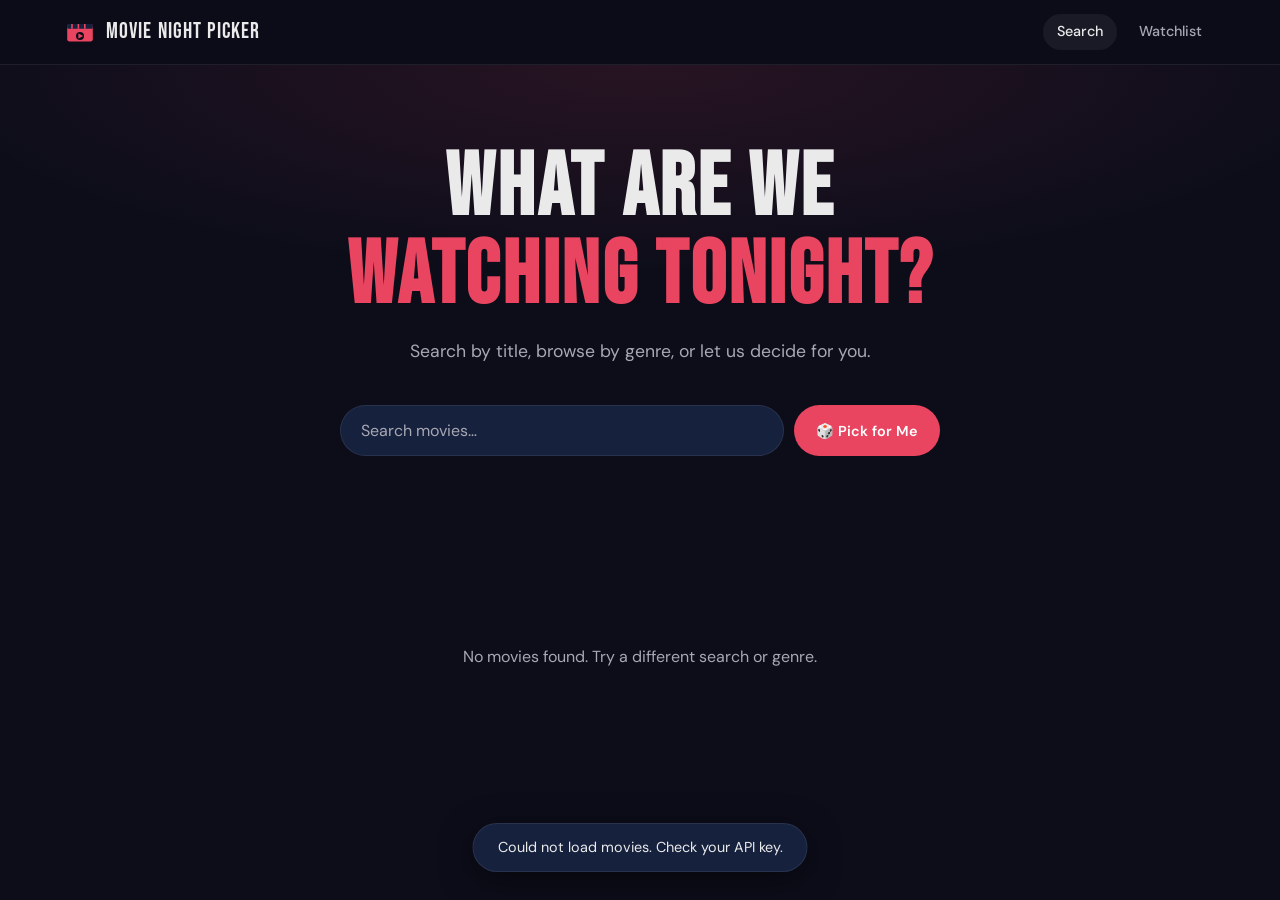
<file: index.html>
<!DOCTYPE html>
<html lang="en">
<head>
  <meta charset="UTF-8" />
  <meta name="viewport" content="width=device-width, initial-scale=1.0" />
  <title>Movie Night Picker</title>
  <link rel="preconnect" href="https://fonts.googleapis.com" />
  <link rel="preconnect" href="https://fonts.gstatic.com" crossorigin />
  <link href="https://fonts.googleapis.com/css2?family=Bebas+Neue&family=DM+Sans:wght@400;500;600&display=swap" rel="stylesheet" />
  <link rel="stylesheet" href="src/css/style.css" />
  <link rel="stylesheet" href="src/css/animations.css" />
</head>
<body>
  <header class="site-header">
    <div class="header-inner">
      <a href="index.html" class="logo">
        <svg class="logo-icon" viewBox="0 0 40 40" fill="none" xmlns="http://www.w3.org/2000/svg">
          <rect x="4" y="10" width="32" height="22" rx="3" fill="var(--accent)"/>
          <rect x="4" y="10" width="32" height="6" rx="2" fill="var(--navy-light)"/>
          <line x1="10" y1="10" x2="10" y2="16" stroke="var(--accent)" stroke-width="2"/>
          <line x1="18" y1="10" x2="18" y2="16" stroke="var(--accent)" stroke-width="2"/>
          <line x1="26" y1="10" x2="26" y2="16" stroke="var(--accent)" stroke-width="2"/>
          <circle cx="20" cy="25" r="5" fill="var(--bg)"/>
          <polygon points="18,22 18,28 24,25" fill="var(--accent)"/>
        </svg>
        <span>Movie Night Picker</span>
      </a>
      <nav class="site-nav">
        <a href="index.html" class="nav-link active">Search</a>
        <a href="watchlist.html" class="nav-link">
          Watchlist
          <span class="watchlist-count" id="nav-watchlist-count">0</span>
        </a>
      </nav>
    </div>
  </header>

  <main>
    <section class="hero">
      <div class="hero-inner">
        <h1 class="hero-title">What are we<br/><em>watching tonight?</em></h1>
        <p class="hero-sub">Search by title, browse by genre, or let us decide for you.</p>

        <div class="search-bar-wrap">
          <input
            type="text"
            id="search-input"
            class="search-input"
            placeholder="Search movies…"
            autocomplete="off"
          />
          <button class="btn-pick" id="pick-btn" title="Pick a random movie for me">
            🎲 Pick for Me
          </button>
        </div>

        <div class="search-history" id="search-history"></div>

        <div class="genre-row" id="genre-row">
          <!-- Genre chips populated by JS -->
        </div>
      </div>
    </section>

    <section class="results-section" id="results-section" hidden>
      <div class="results-header">
        <h2 id="results-heading">Results</h2>
        <span id="results-count" class="results-count"></span>
      </div>
      <div class="results-grid" id="results-grid">
        <!-- Movie cards injected by JS -->
      </div>
      <div class="load-more-wrap" id="load-more-wrap" hidden>
        <button class="btn-secondary" id="load-more-btn">Load more</button>
      </div>
    </section>

    <div class="empty-state" id="empty-state" hidden>
      <p>No movies found. Try a different search or genre.</p>
    </div>
  </main>

  <div class="toast" id="toast"></div>

  <script type="module" src="src/js/main.js"></script>
</body>
</html>
</file>
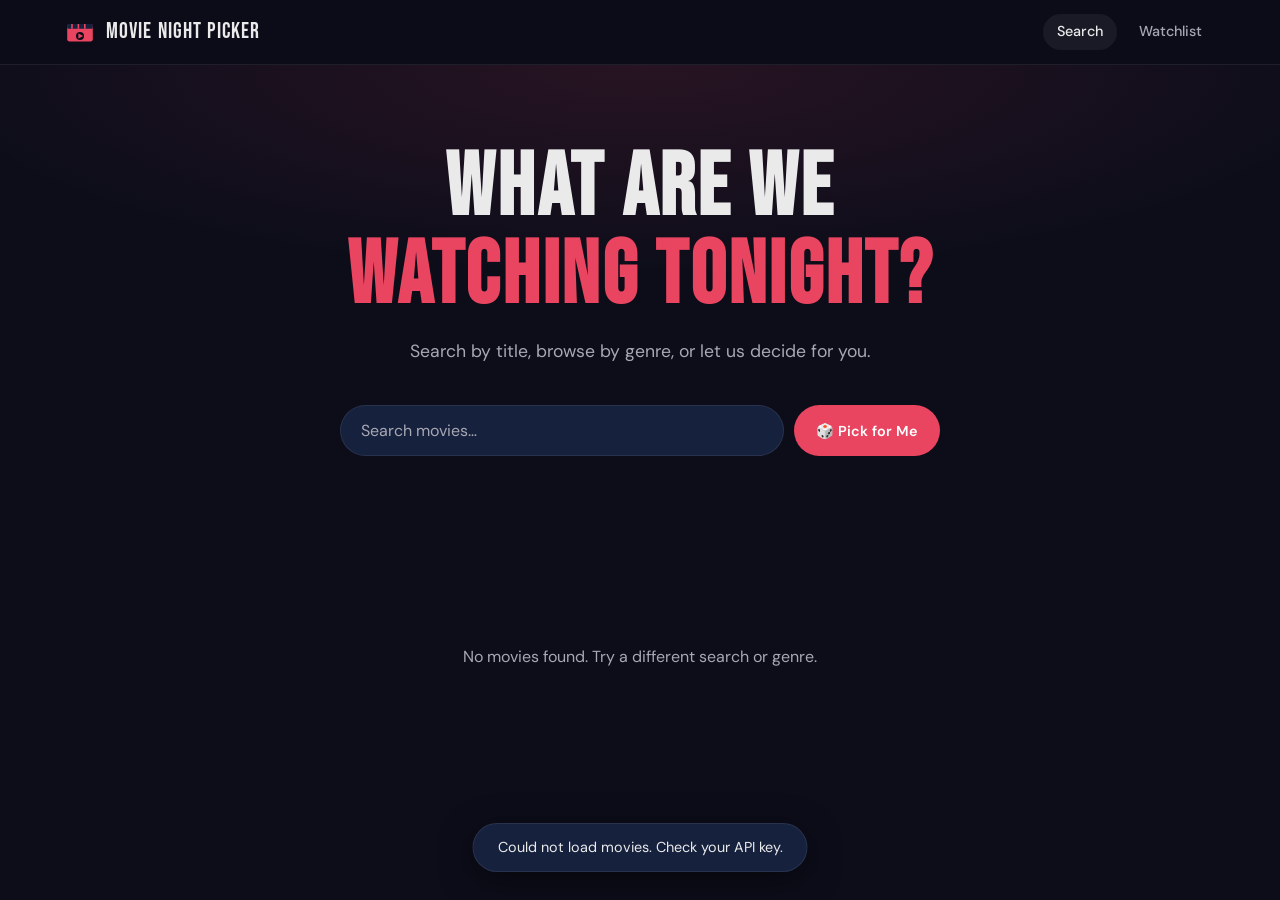
<file: detail.html>
<!DOCTYPE html>
<html lang="en">
<head>
  <meta charset="UTF-8" />
  <meta name="viewport" content="width=device-width, initial-scale=1.0" />
  <title>Movie Detail – Movie Night Picker</title>
  <link rel="preconnect" href="https://fonts.googleapis.com" />
  <link rel="preconnect" href="https://fonts.gstatic.com" crossorigin />
  <link href="https://fonts.googleapis.com/css2?family=Bebas+Neue&family=DM+Sans:wght@400;500;600&display=swap" rel="stylesheet" />
  <link rel="stylesheet" href="src/css/style.css" />
  <link rel="stylesheet" href="src/css/animations.css" />
</head>
<body>
  <header class="site-header">
    <div class="header-inner">
      <a href="index.html" class="logo">
        <svg class="logo-icon" viewBox="0 0 40 40" fill="none" xmlns="http://www.w3.org/2000/svg">
          <rect x="4" y="10" width="32" height="22" rx="3" fill="var(--accent)"/>
          <rect x="4" y="10" width="32" height="6" rx="2" fill="var(--navy-light)"/>
          <line x1="10" y1="10" x2="10" y2="16" stroke="var(--accent)" stroke-width="2"/>
          <line x1="18" y1="10" x2="18" y2="16" stroke="var(--accent)" stroke-width="2"/>
          <line x1="26" y1="10" x2="26" y2="16" stroke="var(--accent)" stroke-width="2"/>
          <circle cx="20" cy="25" r="5" fill="var(--bg)"/>
          <polygon points="18,22 18,28 24,25" fill="var(--accent)"/>
        </svg>
        <span>Movie Night Picker</span>
      </a>
      <nav class="site-nav">
        <a href="index.html" class="nav-link">Search</a>
        <a href="watchlist.html" class="nav-link">
          Watchlist
          <span class="watchlist-count" id="nav-watchlist-count">0</span>
        </a>
      </nav>
    </div>
  </header>

  <main>
    <a href="index.html" class="back-link">← Back to Search</a>

    <div class="detail-loading" id="detail-loading">
      <div class="spinner"></div>
    </div>

    <article class="detail-wrap" id="detail-wrap" hidden>
      <div class="detail-backdrop" id="detail-backdrop"></div>

      <div class="detail-content">
        <div class="detail-poster-col">
          <img id="detail-poster" class="detail-poster" src="" alt="" />
          <button class="btn-watchlist" id="detail-watchlist-btn">+ Add to Watchlist</button>
        </div>

        <div class="detail-info-col">
          <div class="detail-meta">
            <span class="detail-year" id="detail-year"></span>
            <span class="detail-runtime" id="detail-runtime"></span>
            <span class="rating-badge" id="detail-rating"></span>
          </div>

          <h1 class="detail-title" id="detail-title"></h1>

          <div class="detail-genres" id="detail-genres"></div>

          <p class="detail-overview" id="detail-overview"></p>

          <div class="detail-cast">
            <h3>Cast</h3>
            <div class="cast-list" id="cast-list"></div>
          </div>
        </div>
      </div>

      <div class="trailer-section" id="trailer-section" hidden>
        <h2 class="trailer-heading">Trailer</h2>
        <div class="trailer-wrap">
          <iframe
            id="trailer-iframe"
            src=""
            title="Movie Trailer"
            frameborder="0"
            allow="accelerometer; autoplay; clipboard-write; encrypted-media; gyroscope; picture-in-picture"
            allowfullscreen
          ></iframe>
        </div>
      </div>
    </article>
  </main>

  <script type="module" src="src/js/detail.js"></script>
</body>
</html>
</file>
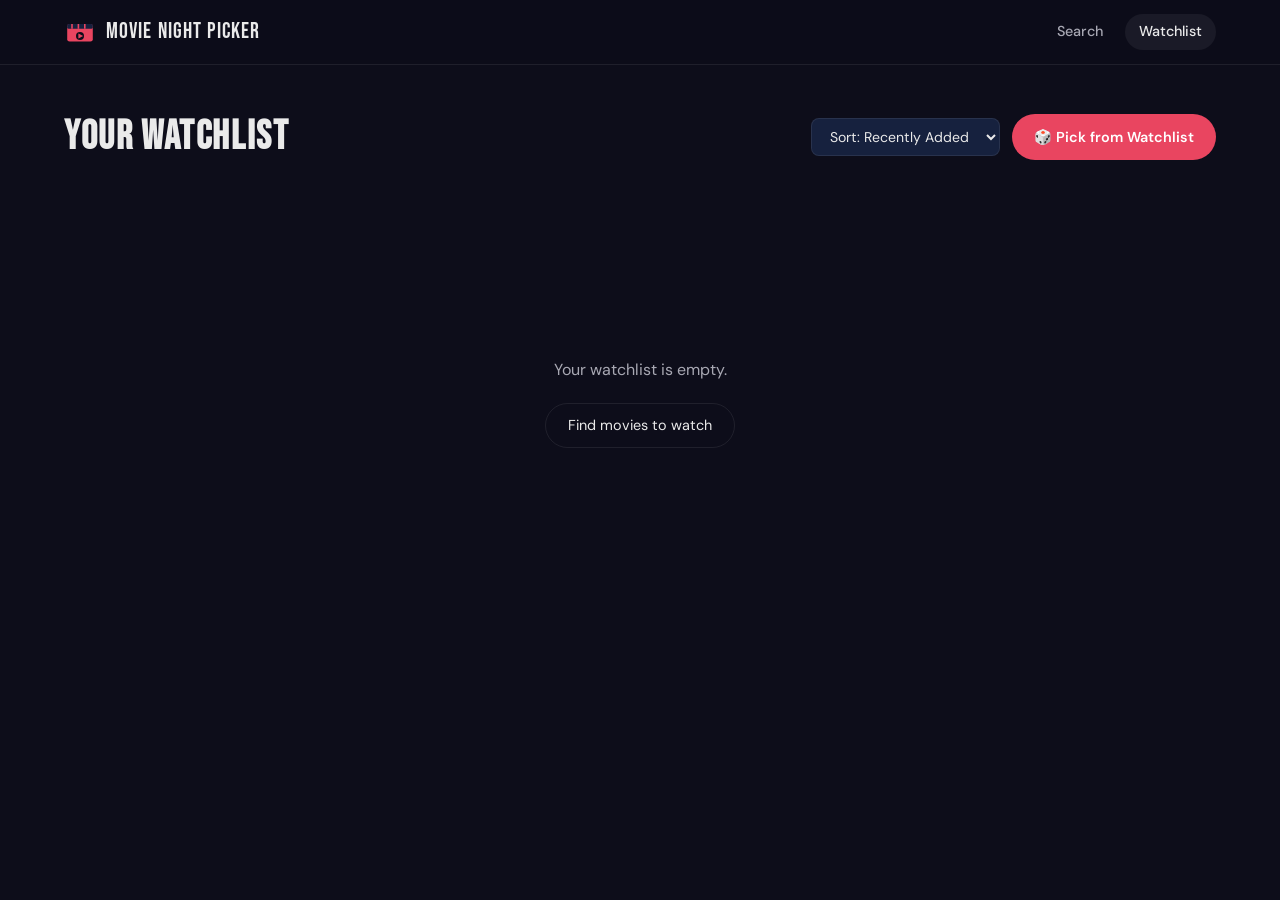
<file: watchlist.html>
<!DOCTYPE html>
<html lang="en">
<head>
  <meta charset="UTF-8" />
  <meta name="viewport" content="width=device-width, initial-scale=1.0" />
  <title>Watchlist – Movie Night Picker</title>
  <link rel="preconnect" href="https://fonts.googleapis.com" />
  <link rel="preconnect" href="https://fonts.gstatic.com" crossorigin />
  <link href="https://fonts.googleapis.com/css2?family=Bebas+Neue&family=DM+Sans:wght@400;500;600&display=swap" rel="stylesheet" />
  <link rel="stylesheet" href="src/css/style.css" />
  <link rel="stylesheet" href="src/css/animations.css" />
</head>
<body>
  <header class="site-header">
    <div class="header-inner">
      <a href="index.html" class="logo">
        <svg class="logo-icon" viewBox="0 0 40 40" fill="none" xmlns="http://www.w3.org/2000/svg">
          <rect x="4" y="10" width="32" height="22" rx="3" fill="var(--accent)"/>
          <rect x="4" y="10" width="32" height="6" rx="2" fill="var(--navy-light)"/>
          <line x1="10" y1="10" x2="10" y2="16" stroke="var(--accent)" stroke-width="2"/>
          <line x1="18" y1="10" x2="18" y2="16" stroke="var(--accent)" stroke-width="2"/>
          <line x1="26" y1="10" x2="26" y2="16" stroke="var(--accent)" stroke-width="2"/>
          <circle cx="20" cy="25" r="5" fill="var(--bg)"/>
          <polygon points="18,22 18,28 24,25" fill="var(--accent)"/>
        </svg>
        <span>Movie Night Picker</span>
      </a>
      <nav class="site-nav">
        <a href="index.html" class="nav-link">Search</a>
        <a href="watchlist.html" class="nav-link active">
          Watchlist
          <span class="watchlist-count" id="nav-watchlist-count">0</span>
        </a>
      </nav>
    </div>
  </header>

  <main>
    <div class="page-header">
      <h1 class="page-title">Your Watchlist</h1>
      <div class="watchlist-controls" id="watchlist-controls">
        <select class="sort-select" id="watchlist-sort">
          <option value="added">Sort: Recently Added</option>
          <option value="rating">Sort: Rating</option>
          <option value="title">Sort: Title</option>
        </select>
        <button class="btn-pick" id="watchlist-pick-btn">🎲 Pick from Watchlist</button>
      </div>
    </div>

    <div class="results-grid" id="watchlist-grid">
      <!-- Cards injected by JS -->
    </div>

    <div class="empty-state" id="watchlist-empty" hidden>
      <p>Your watchlist is empty.</p>
      <a href="index.html" class="btn-secondary">Find movies to watch</a>
    </div>
  </main>

  <div class="toast" id="toast"></div>

  <script type="module" src="src/js/watchlist-page.js"></script>
</body>
</html>
</file>
<file: src/css/style.css>
/* ============================================================
   Movie Night Picker — style.css
   Cinematic dark theme: deep navy + red accent
   ============================================================ */

/* ── Variables ──────────────────────────────────────────── */
:root {
  --bg:          #0d0d1a;
  --navy:        #1A1A2E;
  --navy-light:  #16213E;
  --accent:      #E94560;
  --accent-dark: #c73652;
  --text:        #EAEAEA;
  --muted:       #A8A8B3;
  --card-bg:     #1e1e35;
  --border:      rgba(255,255,255,0.08);
  --radius:      12px;
  --shadow:      0 8px 32px rgba(0,0,0,0.5);
  --font-display: 'Bebas Neue', sans-serif;
  --font-body:    'DM Sans', sans-serif;
}

/* ── Reset ──────────────────────────────────────────────── */
*, *::before, *::after { box-sizing: border-box; margin: 0; padding: 0; }
html { scroll-behavior: smooth; }

body {
  background: var(--bg);
  color: var(--text);
  font-family: var(--font-body);
  font-size: 16px;
  line-height: 1.6;
  min-height: 100vh;
}

img { display: block; max-width: 100%; }
a { color: inherit; text-decoration: none; }
button { cursor: pointer; font-family: var(--font-body); border: none; background: none; }

/* ── Header ─────────────────────────────────────────────── */
.site-header {
  position: sticky;
  top: 0;
  z-index: 100;
  background: rgba(13,13,26,0.9);
  backdrop-filter: blur(12px);
  border-bottom: 1px solid var(--border);
}

.header-inner {
  max-width: 1200px;
  margin: 0 auto;
  padding: 0 24px;
  height: 64px;
  display: flex;
  align-items: center;
  justify-content: space-between;
}

.logo {
  display: flex;
  align-items: center;
  gap: 10px;
  font-family: var(--font-display);
  font-size: 1.4rem;
  letter-spacing: 0.05em;
  color: var(--text);
  transition: opacity 0.2s;
}
.logo:hover { opacity: 0.8; }
.logo-icon { width: 32px; height: 32px; flex-shrink: 0; }

.site-nav { display: flex; align-items: center; gap: 8px; }

.nav-link {
  display: flex;
  align-items: center;
  gap: 6px;
  padding: 6px 14px;
  border-radius: 20px;
  font-size: 0.9rem;
  font-weight: 500;
  color: var(--muted);
  transition: color 0.2s, background 0.2s;
}
.nav-link:hover, .nav-link.active {
  color: var(--text);
  background: rgba(255,255,255,0.06);
}

.watchlist-count {
  background: var(--accent);
  color: #fff;
  font-size: 0.7rem;
  font-weight: 600;
  min-width: 18px;
  height: 18px;
  border-radius: 9px;
  display: inline-flex;
  align-items: center;
  justify-content: center;
  padding: 0 5px;
}
.watchlist-count[data-count="0"] { display: none; }

/* ── Hero ───────────────────────────────────────────────── */
.hero {
  padding: 80px 24px 48px;
  text-align: center;
  background: radial-gradient(ellipse 80% 60% at 50% 0%, rgba(233,69,96,0.12) 0%, transparent 70%);
}

.hero-inner { max-width: 700px; margin: 0 auto; }

.hero-title {
  font-family: var(--font-display);
  font-size: clamp(3rem, 8vw, 5.5rem);
  line-height: 1;
  letter-spacing: 0.03em;
  margin-bottom: 16px;
}
.hero-title em {
  font-style: normal;
  color: var(--accent);
}

.hero-sub {
  color: var(--muted);
  font-size: 1.1rem;
  margin-bottom: 40px;
}

/* ── Search Bar ─────────────────────────────────────────── */
.search-bar-wrap {
  display: flex;
  gap: 10px;
  max-width: 600px;
  margin: 0 auto 20px;
}

.search-input {
  flex: 1;
  background: var(--navy-light);
  border: 1px solid var(--border);
  color: var(--text);
  font-family: var(--font-body);
  font-size: 1rem;
  padding: 14px 20px;
  border-radius: 50px;
  outline: none;
  transition: border-color 0.2s, box-shadow 0.2s;
}
.search-input::placeholder { color: var(--muted); }
.search-input:focus {
  border-color: var(--accent);
  box-shadow: 0 0 0 3px rgba(233,69,96,0.15);
}

/* ── Buttons ────────────────────────────────────────────── */
.btn-pick {
  background: var(--accent);
  color: #fff;
  font-size: 0.9rem;
  font-weight: 600;
  padding: 14px 22px;
  border-radius: 50px;
  white-space: nowrap;
  transition: background 0.2s, transform 0.15s;
}
.btn-pick:hover { background: var(--accent-dark); transform: translateY(-1px); }
.btn-pick:active { transform: translateY(0); }

.btn-secondary {
  background: transparent;
  border: 1px solid var(--border);
  color: var(--text);
  font-size: 0.9rem;
  padding: 10px 22px;
  border-radius: 50px;
  transition: background 0.2s, border-color 0.2s;
}
.btn-secondary:hover {
  background: rgba(255,255,255,0.05);
  border-color: rgba(255,255,255,0.2);
}

/* ── Search History ─────────────────────────────────────── */
.search-history {
  display: flex;
  flex-wrap: wrap;
  gap: 8px;
  justify-content: center;
  min-height: 28px;
  margin-bottom: 12px;
}

.history-chip {
  background: rgba(255,255,255,0.05);
  border: 1px solid var(--border);
  color: var(--muted);
  font-size: 0.8rem;
  padding: 4px 12px;
  border-radius: 20px;
  cursor: pointer;
  transition: background 0.15s, color 0.15s;
}
.history-chip:hover { background: rgba(255,255,255,0.1); color: var(--text); }

/* ── Genre Row ──────────────────────────────────────────── */
.genre-row {
  display: flex;
  flex-wrap: wrap;
  gap: 8px;
  justify-content: center;
  max-width: 720px;
  margin: 0 auto;
}

.genre-chip {
  background: var(--navy-light);
  border: 1px solid var(--border);
  color: var(--muted);
  font-size: 0.82rem;
  padding: 6px 16px;
  border-radius: 20px;
  cursor: pointer;
  transition: background 0.2s, color 0.2s, border-color 0.2s;
}
.genre-chip:hover { color: var(--text); border-color: rgba(255,255,255,0.2); }
.genre-chip.active {
  background: var(--accent);
  border-color: var(--accent);
  color: #fff;
}

/* ── Results Section ────────────────────────────────────── */
.results-section {
  max-width: 1200px;
  margin: 0 auto;
  padding: 40px 24px 80px;
}

.results-header {
  display: flex;
  align-items: baseline;
  gap: 12px;
  margin-bottom: 28px;
}

.results-header h2 {
  font-family: var(--font-display);
  font-size: 1.8rem;
  letter-spacing: 0.04em;
}

.results-count {
  color: var(--muted);
  font-size: 0.9rem;
}

.results-grid {
  display: grid;
  grid-template-columns: repeat(auto-fill, minmax(160px, 1fr));
  gap: 20px;
}

/* ── Movie Card ─────────────────────────────────────────── */
.movie-card {
  background: var(--card-bg);
  border-radius: var(--radius);
  overflow: hidden;
  cursor: pointer;
  border: 1px solid var(--border);
  transition: transform 0.25s cubic-bezier(0.34,1.56,0.64,1), box-shadow 0.25s;
  position: relative;
}
.movie-card:hover {
  transform: translateY(-6px) scale(1.02);
  box-shadow: var(--shadow);
}

.card-poster-wrap {
  position: relative;
  aspect-ratio: 2/3;
  background: var(--navy-light);
  overflow: hidden;
}

.card-poster {
  width: 100%;
  height: 100%;
  object-fit: cover;
  transition: transform 0.4s ease;
}
.movie-card:hover .card-poster { transform: scale(1.06); }

.card-no-poster {
  width: 100%;
  height: 100%;
  display: flex;
  align-items: center;
  justify-content: center;
  color: var(--muted);
  font-size: 2.5rem;
}

.rating-badge {
  position: absolute;
  top: 8px;
  right: 8px;
  background: rgba(13,13,26,0.85);
  border: 1px solid rgba(233,69,96,0.4);
  color: var(--accent);
  font-size: 0.75rem;
  font-weight: 700;
  padding: 3px 7px;
  border-radius: 6px;
  backdrop-filter: blur(4px);
}

.card-add-btn {
  position: absolute;
  bottom: 8px;
  right: 8px;
  background: rgba(233,69,96,0.9);
  color: #fff;
  font-size: 1rem;
  width: 30px;
  height: 30px;
  border-radius: 50%;
  display: flex;
  align-items: center;
  justify-content: center;
  opacity: 0;
  transform: scale(0.8);
  transition: opacity 0.2s, transform 0.2s;
}
.movie-card:hover .card-add-btn { opacity: 1; transform: scale(1); }
.card-add-btn.in-watchlist { background: rgba(255,255,255,0.2); }

.card-body {
  padding: 10px 12px 12px;
}

.card-title {
  font-size: 0.88rem;
  font-weight: 600;
  line-height: 1.3;
  display: -webkit-box;
  -webkit-line-clamp: 2;
  -webkit-box-orient: vertical;
  overflow: hidden;
  margin-bottom: 4px;
}

.card-year {
  color: var(--muted);
  font-size: 0.78rem;
}

/* ── Load More ──────────────────────────────────────────── */
.load-more-wrap {
  display: flex;
  justify-content: center;
  margin-top: 40px;
}

/* ── Empty State ────────────────────────────────────────── */
.empty-state {
  text-align: center;
  padding: 80px 24px;
  color: var(--muted);
  display: flex;
  flex-direction: column;
  align-items: center;
  gap: 20px;
}

/* ── Detail Page ────────────────────────────────────────── */
.back-link {
  display: inline-block;
  color: var(--muted);
  font-size: 0.9rem;
  padding: 24px 24px 0;
  transition: color 0.2s;
}
.back-link:hover { color: var(--text); }

.detail-loading {
  display: flex;
  justify-content: center;
  padding: 120px 0;
}

.spinner {
  width: 40px;
  height: 40px;
  border: 3px solid var(--border);
  border-top-color: var(--accent);
  border-radius: 50%;
  animation: spin 0.8s linear infinite;
}

.detail-wrap {
  max-width: 1100px;
  margin: 0 auto;
  padding: 0 24px 80px;
}

.detail-backdrop {
  width: 100%;
  height: 300px;
  background-size: cover;
  background-position: center top;
  border-radius: var(--radius);
  margin: 20px 0 32px;
  position: relative;
  overflow: hidden;
}
.detail-backdrop::after {
  content: '';
  position: absolute;
  inset: 0;
  background: linear-gradient(to bottom, transparent 40%, var(--bg));
}

.detail-content {
  display: grid;
  grid-template-columns: 200px 1fr;
  gap: 40px;
  margin-bottom: 48px;
}

.detail-poster {
  width: 200px;
  border-radius: var(--radius);
  box-shadow: var(--shadow);
}

.detail-meta {
  display: flex;
  align-items: center;
  gap: 12px;
  margin-bottom: 12px;
  color: var(--muted);
  font-size: 0.9rem;
}

.detail-meta .rating-badge {
  position: static;
  font-size: 0.85rem;
}

.detail-title {
  font-family: var(--font-display);
  font-size: clamp(2rem, 5vw, 3.5rem);
  line-height: 1;
  letter-spacing: 0.03em;
  margin-bottom: 16px;
}

.detail-genres {
  display: flex;
  flex-wrap: wrap;
  gap: 8px;
  margin-bottom: 24px;
}

.genre-tag {
  background: rgba(233,69,96,0.12);
  border: 1px solid rgba(233,69,96,0.3);
  color: var(--accent);
  font-size: 0.78rem;
  padding: 4px 12px;
  border-radius: 20px;
}

.detail-overview {
  color: var(--muted);
  line-height: 1.8;
  max-width: 600px;
  margin-bottom: 32px;
}

.detail-cast h3 {
  font-family: var(--font-display);
  font-size: 1.2rem;
  letter-spacing: 0.05em;
  margin-bottom: 12px;
  color: var(--muted);
}

.cast-list {
  display: flex;
  flex-wrap: wrap;
  gap: 8px;
}

.cast-chip {
  background: var(--navy-light);
  border: 1px solid var(--border);
  font-size: 0.8rem;
  padding: 5px 12px;
  border-radius: 20px;
  color: var(--muted);
}

.btn-watchlist {
  width: 100%;
  margin-top: 16px;
  background: var(--accent);
  color: #fff;
  font-size: 0.9rem;
  font-weight: 600;
  padding: 12px;
  border-radius: var(--radius);
  transition: background 0.2s;
}
.btn-watchlist:hover { background: var(--accent-dark); }
.btn-watchlist.in-watchlist {
  background: transparent;
  border: 1px solid var(--border);
  color: var(--muted);
}

/* ── Trailer ─────────────────────────────────────────────── */
.trailer-section { margin-top: 8px; }

.trailer-heading {
  font-family: var(--font-display);
  font-size: 1.8rem;
  letter-spacing: 0.04em;
  margin-bottom: 20px;
}

.trailer-wrap {
  position: relative;
  padding-bottom: 56.25%;
  border-radius: var(--radius);
  overflow: hidden;
  background: var(--navy-light);
}
.trailer-wrap iframe {
  position: absolute;
  inset: 0;
  width: 100%;
  height: 100%;
}

/* ── Watchlist Page ──────────────────────────────────────── */
.page-header {
  max-width: 1200px;
  margin: 0 auto;
  padding: 40px 24px 28px;
  display: flex;
  align-items: center;
  justify-content: space-between;
  flex-wrap: wrap;
  gap: 16px;
}

.page-title {
  font-family: var(--font-display);
  font-size: 2.5rem;
  letter-spacing: 0.04em;
}

.watchlist-controls {
  display: flex;
  align-items: center;
  gap: 12px;
}

.sort-select {
  background: var(--navy-light);
  border: 1px solid var(--border);
  color: var(--text);
  font-family: var(--font-body);
  font-size: 0.88rem;
  padding: 8px 14px;
  border-radius: 8px;
  outline: none;
  cursor: pointer;
}

#watchlist-grid {
  max-width: 1200px;
  margin: 0 auto;
  padding: 0 24px 80px;
}

/* ── Watched overlay on card ─────────────────────────────── */
.movie-card.watched .card-poster-wrap::after {
  content: '✓ Watched';
  position: absolute;
  inset: 0;
  background: rgba(13,13,26,0.6);
  display: flex;
  align-items: center;
  justify-content: center;
  color: var(--accent);
  font-weight: 700;
  font-size: 0.9rem;
  letter-spacing: 0.05em;
}

/* ── Toast ───────────────────────────────────────────────── */
.toast {
  position: fixed;
  bottom: 28px;
  left: 50%;
  transform: translateX(-50%) translateY(80px);
  background: var(--navy-light);
  border: 1px solid var(--border);
  color: var(--text);
  font-size: 0.9rem;
  padding: 12px 24px;
  border-radius: 50px;
  box-shadow: var(--shadow);
  opacity: 0;
  transition: transform 0.3s cubic-bezier(0.34,1.56,0.64,1), opacity 0.3s;
  pointer-events: none;
  z-index: 999;
  white-space: nowrap;
}
.toast.show {
  transform: translateX(-50%) translateY(0);
  opacity: 1;
}

/* ── Responsive ──────────────────────────────────────────── */
@media (max-width: 600px) {
  .search-bar-wrap { flex-direction: column; }
  .btn-pick { border-radius: 50px; }
  .detail-content { grid-template-columns: 1fr; }
  .detail-poster { width: 140px; }
  .detail-poster-col { display: flex; flex-direction: column; align-items: flex-start; }
  .page-header { flex-direction: column; align-items: flex-start; }
}
</file>
<file: src/css/animations.css>
/* ============================================================
   Movie Night Picker — animations.css
   ============================================================ */

@keyframes spin {
  to { transform: rotate(360deg); }
}

@keyframes fadeInUp {
  from { opacity: 0; transform: translateY(24px); }
  to   { opacity: 1; transform: translateY(0); }
}

@keyframes fadeIn {
  from { opacity: 0; }
  to   { opacity: 1; }
}

@keyframes cardIn {
  from { opacity: 0; transform: translateY(16px) scale(0.96); }
  to   { opacity: 1; transform: translateY(0) scale(1); }
}

@keyframes pickerSpin {
  0%   { transform: rotate(0deg) scale(1); }
  25%  { transform: rotate(720deg) scale(1.1); }
  75%  { transform: rotate(1080deg) scale(1.05); }
  100% { transform: rotate(1440deg) scale(1); }
}

/* Page load animations */
.hero-title   { animation: fadeInUp 0.6s ease both; }
.hero-sub     { animation: fadeInUp 0.6s 0.1s ease both; }
.search-bar-wrap { animation: fadeInUp 0.6s 0.18s ease both; }
.genre-row    { animation: fadeInUp 0.6s 0.26s ease both; }

/* Cards stagger in */
.movie-card {
  animation: cardIn 0.4s ease both;
}
/* JS sets --i on each card for stagger */
.movie-card { animation-delay: calc(var(--i, 0) * 55ms); }

/* Detail page */
.detail-backdrop { animation: fadeIn 0.5s ease both; }
.detail-content  { animation: fadeInUp 0.5s 0.1s ease both; }
.trailer-section { animation: fadeInUp 0.5s 0.2s ease both; }

/* Pick button spin on click */
.btn-pick.spinning {
  animation: pickerSpin 0.8s cubic-bezier(0.34,1.56,0.64,1) both;
}
</file>
